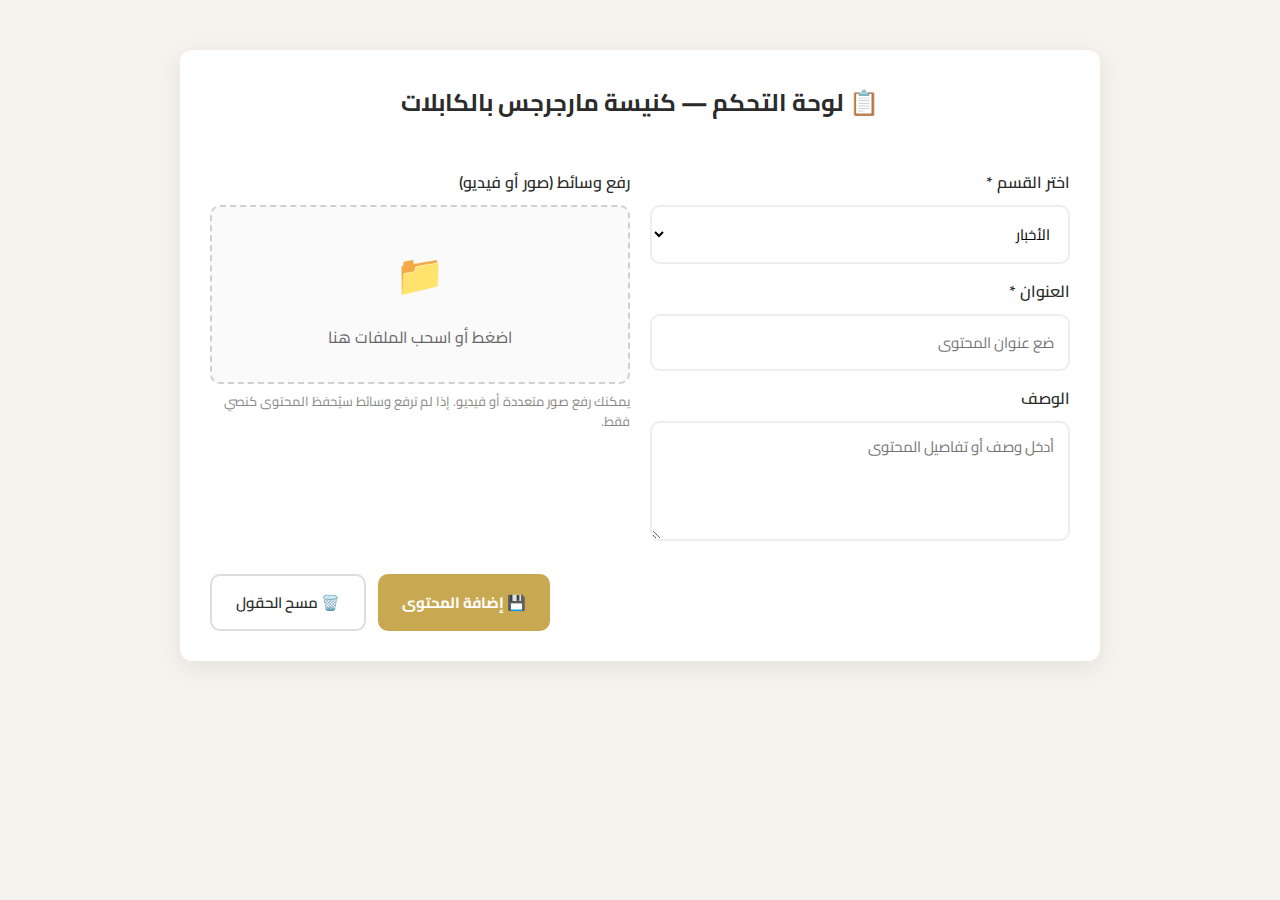
<file: dashboard.html>
<!doctype html>
<html lang="ar" dir="rtl">
<head>
  <meta charset="utf-8" />
  <meta name="viewport" content="width=device-width, initial-scale=1" />
  <title>لوحة التحكم - كنيسة مارجرجس بالكابلات</title>
  <link rel="preconnect" href="https://fonts.googleapis.com">
  <link rel="preconnect" href="https://fonts.gstatic.com" crossorigin>
  <link href="https://fonts.googleapis.com/css2?family=Cairo:wght@400;600;700&display=swap" rel="stylesheet">

  <style>
    /* ألوان ومظهر متناسق مع الموقع (ذهبي - رمادي - بيج) */
    :root{
      --gold: #C8A951;
      --dark: #2B2B2B;
      --bg: #F6F3EE;
    }
    * {
      box-sizing: border-box;
    }
    body {
      font-family: "Cairo", sans-serif;
      background: var(--bg);
      padding: 20px;
      margin: 0;
      color: var(--dark);
    }
    .dashboard {
      max-width: 920px;
      margin: 30px auto;
      background: #ffffff;
      padding: 30px;
      border-radius: 12px;
      box-shadow: 0 6px 25px rgba(0,0,0,0.08);
    }
    .dashboard h2 {
      text-align: center;
      color: var(--dark);
      margin: 0 0 30px;
      font-size: 24px;
    }

    .row {
      display: flex;
      gap: 20px;
      flex-wrap: wrap;
      margin-bottom: 20px;
    }
    .col {
      flex: 1 1 320px;
      min-width: 280px;
    }

    label { 
      display: block; 
      margin: 12px 0 8px; 
      font-weight: 600;
      color: var(--dark);
    }
    input[type="text"], textarea, select {
      width: 100%;
      padding: 12px 14px;
      border-radius: 10px;
      border: 2px solid #eee;
      background: #fff;
      font-size: 15px;
      font-family: "Cairo", sans-serif;
      outline: none;
      transition: all 0.2s ease;
    }
    input[type="text"]:focus, textarea:focus, select:focus {
      border-color: var(--gold);
      box-shadow: 0 4px 12px rgba(200,169,81,0.15);
    }
    textarea { 
      min-height: 120px; 
      resize: vertical;
      line-height: 1.6;
    }

    .file-input {
      padding: 30px 20px;
      border-radius: 10px;
      border: 2px dashed #d0d0d0;
      background: #fafafa;
      text-align: center;
      cursor: pointer;
      transition: all 0.2s ease;
      color: #666;
    }
    .file-input:hover {
      border-color: var(--gold);
      background: #fff;
    }
    .file-input.dragover {
      border-color: var(--gold);
      background: #fffbf0;
    }
    .file-input input { display: none; }

    .preview {
      margin-top: 16px;
      display: grid;
      grid-template-columns: repeat(auto-fill, minmax(150px, 1fr));
      gap: 12px;
    }
    .preview-item {
      position: relative;
      border-radius: 8px;
      overflow: hidden;
      box-shadow: 0 2px 8px rgba(0,0,0,0.1);
    }
    .preview img, .preview video {
      width: 100%;
      height: 150px;
      object-fit: cover;
      display: block;
    }
    .preview-item .remove-btn {
      position: absolute;
      top: 5px;
      left: 5px;
      background: rgba(255,255,255,0.9);
      border: none;
      border-radius: 50%;
      width: 28px;
      height: 28px;
      cursor: pointer;
      display: flex;
      align-items: center;
      justify-content: center;
      font-size: 16px;
      color: #c00;
      padding: 0;
      transition: all 0.2s ease;
    }
    .preview-item .remove-btn:hover {
      background: #fff;
      transform: scale(1.1);
    }

    .actions {
      margin-top: 24px;
      display: flex;
      gap: 12px;
      justify-content: flex-end;
      flex-wrap: wrap;
    }
    button {
      background: var(--gold);
      color: #fff;
      border: none;
      padding: 12px 24px;
      border-radius: 10px;
      font-weight: 700;
      font-family: "Cairo", sans-serif;
      cursor: pointer;
      transition: all 0.2s ease;
      font-size: 15px;
    }
    button:disabled {
      opacity: 0.6;
      cursor: not-allowed;
    }
    button:not(:disabled):hover { 
      transform: translateY(-2px); 
      box-shadow: 0 6px 20px rgba(200,169,81,0.3);
    }
    button.secondary {
      background: transparent;
      border: 2px solid #ddd;
      color: var(--dark);
      font-weight: 600;
    }
    button.secondary:not(:disabled):hover {
      border-color: var(--gold);
      background: #fafafa;
    }

    .hint { 
      font-size: 13px; 
      color: #888; 
      margin-top: 8px;
      line-height: 1.5;
    }

    .success-message, .error-message {
      padding: 12px 16px;
      border-radius: 8px;
      margin-bottom: 20px;
      text-align: center;
      font-weight: 600;
      display: none;
    }
    .success-message {
      background: #d4edda;
      color: #155724;
      border: 1px solid #c3e6cb;
    }
    .error-message {
      background: #f8d7da;
      color: #721c24;
      border: 1px solid #f5c6cb;
    }
    .success-message.show, .error-message.show {
      display: block;
    }

    @media (max-width: 720px){
      .dashboard {
        padding: 20px;
      }
      .row { 
        flex-direction: column; 
      }
      .actions { 
        justify-content: center; 
      }
      button {
        flex: 1;
        min-width: 140px;
      }
    }
  </style>
</head>

<body>
  <div class="dashboard">
    <h2>📋 لوحة التحكم — كنيسة مارجرجس بالكابلات</h2>

    <div class="success-message" id="successMsg"></div>
    <div class="error-message" id="errorMsg"></div>

    <div class="row">
      <div class="col">
        <label>اختر القسم *</label>
        <select id="collection">
          <option value="news">الأخبار</option>
          <option value="masses">القداسات</option>
          <option value="sermons">العظات</option>
          <option value="services">الخدمات</option>
          <option value="gallery">معرض الصور</option>
        </select>

        <label>العنوان *</label>
        <input type="text" id="title" placeholder="ضع عنوان المحتوى">

        <label>الوصف</label>
        <textarea id="desc" placeholder="أدخل وصف أو تفاصيل المحتوى"></textarea>
      </div>

      <div class="col">
        <label>رفع وسائط (صور أو فيديو)</label>

        <div class="file-input" id="fileDrop">
          <div style="font-size: 40px; margin-bottom: 10px;">📁</div>
          اضغط أو اسحب الملفات هنا
          <input type="file" id="media" multiple accept="image/*,video/*">
        </div>

        <div class="hint">يمكنك رفع صور متعددة أو فيديو. إذا لم ترفع وسائط سيُحفظ المحتوى كنصي فقط.</div>

        <div class="preview" id="preview"></div>
      </div>
    </div>

    <div class="actions">
      <button id="saveBtn">💾 إضافة المحتوى</button>
      <button class="secondary" id="clearBtn">🗑️ مسح الحقول</button>
    </div>
  </div>

  <script type="module">
    // محاكاة Firebase - في الواقع يجب استيراد Firebase الحقيقي
    // هذا مثال توضيحي فقط
    
    const mediaInput = document.getElementById('media');
    const preview = document.getElementById('preview');
    const fileDrop = document.getElementById('fileDrop');
    const saveBtn = document.getElementById('saveBtn');
    const clearBtn = document.getElementById('clearBtn');
    const successMsg = document.getElementById('successMsg');
    const errorMsg = document.getElementById('errorMsg');

    let selectedFiles = [];

    // وظائف الرسائل
    function showSuccess(msg) {
      successMsg.textContent = msg;
      successMsg.classList.add('show');
      errorMsg.classList.remove('show');
      setTimeout(() => successMsg.classList.remove('show'), 5000);
    }

    function showError(msg) {
      errorMsg.textContent = msg;
      errorMsg.classList.add('show');
      successMsg.classList.remove('show');
    }

    // السحب والإفلات
    fileDrop.addEventListener('click', () => mediaInput.click());
    
    fileDrop.addEventListener('dragover', (e) => { 
      e.preventDefault(); 
      fileDrop.classList.add('dragover');
    });
    
    fileDrop.addEventListener('dragleave', () => {
      fileDrop.classList.remove('dragover');
    });
    
    fileDrop.addEventListener('drop', (e) => {
      e.preventDefault();
      fileDrop.classList.remove('dragover');
      
      if (e.dataTransfer?.files) {
        const dt = new DataTransfer();
        Array.from(e.dataTransfer.files).forEach(file => dt.items.add(file));
        mediaInput.files = dt.files;
        updateSelectedFiles();
      }
    });

    mediaInput.addEventListener('change', updateSelectedFiles);

    function updateSelectedFiles() {
      selectedFiles = Array.from(mediaInput.files || []);
      showPreview();
    }

    function showPreview() {
      preview.innerHTML = '';
      
      selectedFiles.forEach((file, index) => {
        const url = URL.createObjectURL(file);
        const item = document.createElement('div');
        item.className = 'preview-item';
        
        if (file.type.startsWith('video')) {
          item.innerHTML = `
            <video src="${url}" controls></video>
            <button class="remove-btn" data-index="${index}">✕</button>
          `;
        } else {
          item.innerHTML = `
            <img src="${url}" alt="معاينة">
            <button class="remove-btn" data-index="${index}">✕</button>
          `;
        }
        
        preview.appendChild(item);
      });

      // إضافة مستمعات لأزرار الحذف
      document.querySelectorAll('.remove-btn').forEach(btn => {
        btn.addEventListener('click', (e) => {
          e.stopPropagation();
          const index = parseInt(btn.dataset.index);
          removeFile(index);
        });
      });
    }

    function removeFile(index) {
      selectedFiles.splice(index, 1);
      
      // تحديث input files
      const dt = new DataTransfer();
      selectedFiles.forEach(file => dt.items.add(file));
      mediaInput.files = dt.files;
      
      showPreview();
    }

    clearBtn.addEventListener('click', () => {
      document.getElementById('title').value = '';
      document.getElementById('desc').value = '';
      mediaInput.value = '';
      selectedFiles = [];
      preview.innerHTML = '';
      successMsg.classList.remove('show');
      errorMsg.classList.remove('show');
    });

    saveBtn.addEventListener('click', async () => {
      const collectionName = document.getElementById('collection').value;
      const title = document.getElementById('title').value.trim();
      const description = document.getElementById('desc').value.trim();

      if (!title) { 
        showError('⚠️ يجب كتابة العنوان أولاً');
        return; 
      }

      saveBtn.disabled = true;
      saveBtn.textContent = '⏳ جاري الحفظ...';

      try {
        // محاكاة عملية الحفظ - في الواقع تستدعي Firebase
        await simulateSave(collectionName, title, description, selectedFiles);
        
        showSuccess('✅ تم إضافة المحتوى بنجاح!');
        
        // مسح الحقول بعد الحفظ الناجح
        setTimeout(() => {
          clearBtn.click();
        }, 1000);
        
      } catch (err) {
        console.error('خطأ في الحفظ:', err);
        showError('❌ حدث خطأ أثناء الحفظ. يرجى المحاولة مرة أخرى.');
      } finally {
        saveBtn.disabled = false;
        saveBtn.textContent = '💾 إضافة المحتوى';
      }
    });

    // دالة محاكاة - استبدلها بكود Firebase الحقيقي
    async function simulateSave(collection, title, description, files) {
      return new Promise((resolve) => {
        setTimeout(() => {
          console.log('تم الحفظ في:', collection);
          console.log('العنوان:', title);
          console.log('الوصف:', description);
          console.log('عدد الملفات:', files.length);
          resolve();
        }, 1500);
      });
    }

    // في التطبيق الحقيقي، استخدم هذا الكود مع Firebase:
    /*
    import { initializeApp } from 'https://www.gstatic.com/firebasejs/9.22.1/firebase-app.js';
    import { getFirestore, collection, addDoc } from 'https://www.gstatic.com/firebasejs/9.22.1/firebase-firestore.js';
    import { getStorage, ref, uploadBytes, getDownloadURL } from 'https://www.gstatic.com/firebasejs/9.22.1/firebase-storage.js';

    const firebaseConfig = {
      // ضع إعدادات Firebase هنا
    };

    const app = initializeApp(firebaseConfig);
    const db = getFirestore(app);
    const storage = getStorage(app);

    async function uploadMedia(files) {
      const urls = [];
      for (const file of files) {
        const storageRef = ref(storage, `media/${Date.now()}_${file.name}`);
        await uploadBytes(storageRef, file);
        const url = await getDownloadURL(storageRef);
        urls.push(url);
      }
      return urls;
    }

    async function addData(collectionName, title, description, files) {
      let mediaUrls = [];
      if (files && files.length > 0) {
        mediaUrls = await uploadMedia(files);
      }
      
      await addDoc(collection(db, collectionName), {
        title,
        description,
        mediaUrls,
        createdAt: new Date()
      });
    }
    */
  </script>
</body>
</html>
</file>
